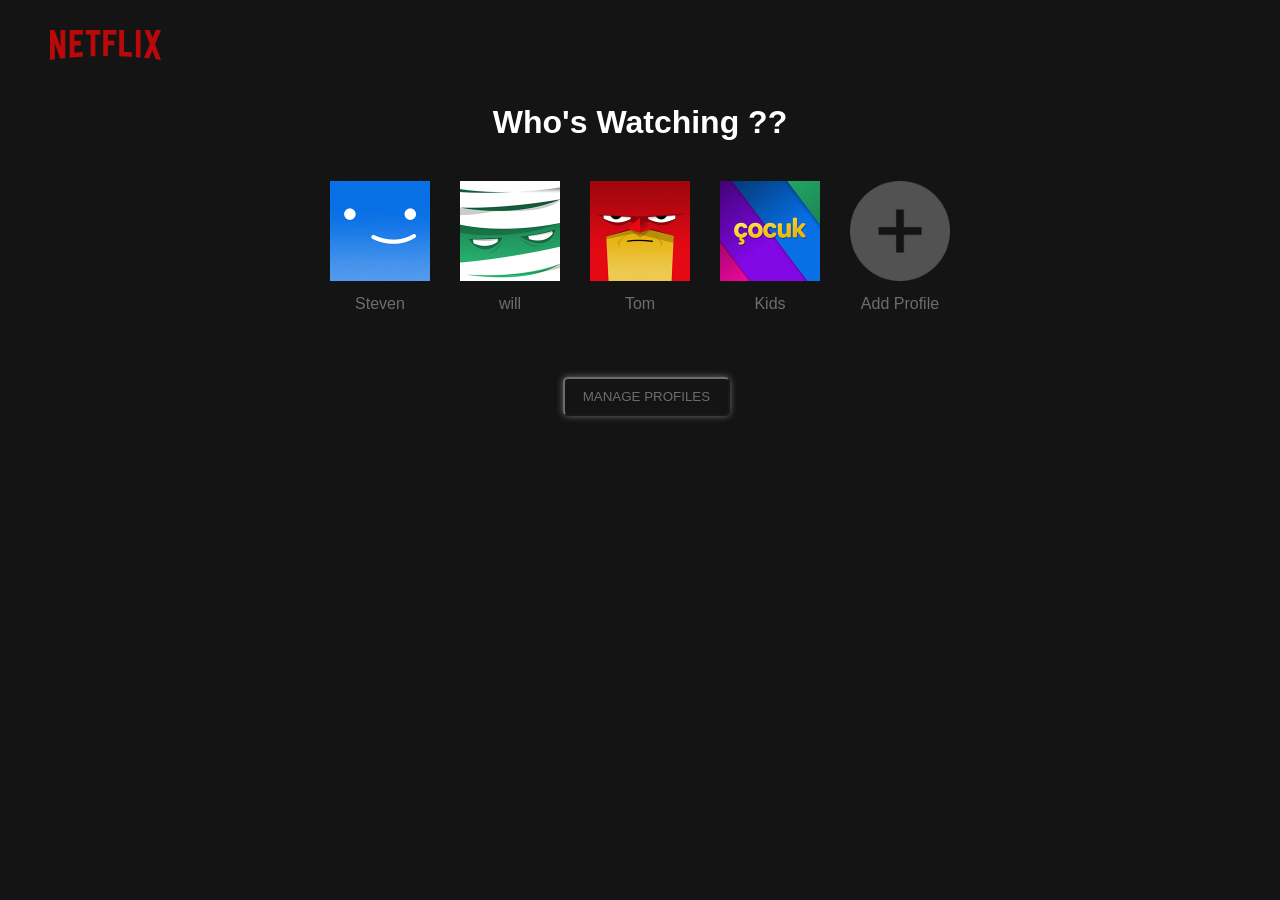
<file: Netflix/index.html>
<!DOCTYPE html>
<html lang="en">
<head>
    <meta charset="UTF-8">
    <meta name="viewport" content="width=device-width, initial-scale=1.0">
    <title>Profile-Page</title>
    <link rel="stylesheet" href="./style.css">
</head>
<body>
    <header>
        <nav>
            <div class="nav-data">
                <div class="data">
                    <img src="./HeaderLeft.png" >
                </div>
            </div>
        </nav>
    </header>

    <div class="container">
        <h1>Who's Watching ??</h1>
        <div class="container-data">
            <div  class="pics">
               <a href="./index1.html"><img src="./blue.png" height="100px"></a> 
                <p>Steven</p>
            </div>
            
            <div class="pics">
                <a href="./index1.html"><img src="./green white.png" height="100px"></a>
                <p>will</p>
            </div >
            <div class="pics">
               <a href="./index1.html"><img src="./red.png" height="100px"></a> 
                <p>Tom</p>
            </div>
            
            <div class="pics">
                <a href="./index1.html"><img src="./mix color.png" height="100px"></a>
                <p>Kids</p>
            </div>

            <div class="pics">
                <a href="#"><img src="./Add.png" height="100px"></a>
                <p>Add Profile</p>
            </div>
            
        </div>
        <button class="btn">MANAGE PROFILES</button>
    </div>
</body>
</html>
</file>
<file: Netflix/style.css>
*{
    margin: 0;
    padding: 0;
    box-sizing: border-box;
    font-family: Arial, Helvetica, sans-serif;
}
body{
    background-color: #141414;
}
.data{
  margin: 30px ;
  margin-left: 50px;
}
.container h1{
  text-align: center;
  margin-top: 40px;
  margin-bottom: 40px;
  color: white;
}
.container-data{
    display: flex;
    justify-content: center;
    align-items: center;
    gap: 30px;
}

.pics {
    transition: transform 0.5s;
}
.pics  p{
    color: #6D6D6E;
    text-align: center;
    margin-top: 10px;
}
.pics:hover{
    transform: translateY(-10px);
}
.btn{
    padding: 10px;
  border-radius: 5px;
  color: #6D6D6E;
  background-color: transparent;
  box-shadow: 0 0 7px;
  border-color: #6D6D6E;
  width: 13%;
  margin-left: 44%;
  margin-top: 5%;

}
.btn:hover{
    background-color: red;
}
.navbar{
    display: flex;
    justify-content: space-between;
    align-items: center;
    padding: 1px;
    border-radius: 10px;
    box-shadow: 0 0 10px;
}
.navbar .logo{
    margin-bottom: 10px;
}
.nav li{
    display: inline-block;
    margin-right: 20px;
    margin-left: 10px;
    margin-bottom: 5px;
    list-style: none;
    cursor: pointer;
    

}

.logo{
    margin-top: 15px;
    margin-left: 10px;
}
.navbar .logo1{
    margin-right: 10px;
    margin-top: 20px;
}
.nav li a{
    color: whitesmoke;
    text-decoration: none;
}
.nav li a:hover {
    background-color: red;
}
input{
    padding: 2px;
    border-radius:2px ;
    background-color: transparent;
    border-color:white;
    text-align: center;
    margin-right: 7px;
    margin-bottom: 30px;
}
.first-page-data h1 {
   color: white;
   margin-left: 70px;
   margin-top: 10px;
   font-size: 60px;
   font-weight: bold;
  
}
.first-page-data h2{
    color: white;
    margin-left: 50px;
    margin-top: 10px;
    margin-bottom: 20px;
   
    font-size: 45px;
}
.span{
    font-size: 60px;
    margin-left: 160px;
    
}
.first-page-data   p{
    color: white;
    font-size: 20px;
    margin-right: 10px;
    margin-left: 40px;
    margin-top: 1px;
}
.top{
    margin-right: 10px;
}
.first-page-data button{
    margin-left: 70px;
}
.first-page {
    display: flex;
    justify-content: center;
    align-items: center;
    height: 100vh;
    background: url('./MoviePoster.png') no-repeat center /cover;
    color: white;
   
}
.first-page-data h3{
    margin-left: 10px;
    font-size:24px ;
    margin-top: 30px;
}
.button1{
    padding: 15px;
    border-radius: 5px;
    width: 10%;
    margin-top: 20px;
    cursor: pointer;
}
.button1:hover{
 background-color: red;
 
}
.button2:hover{
    background-color: red;
   }
.button1 i{
    margin-right: 10px;
}
.button2 i{
    margin-right: 5px;
}
.button2{
    padding: 12px;
    border-radius: 5px;
    width: 15%;
    margin-top: 20px;
    background-color: transparent;
    box-shadow: 0 0 7px;
    color: #FFFFFF;
    cursor: pointer;
    
}
.one{
    display: flex;
    justify-content: center;
    align-items: center;
    padding-top: 20px;
    gap: 10px;
    cursor: pointer;
    margin-top: 10px;
    transition: transform 0.5s;
}
.one img:hover{
  background-color: red;
  transform: translateY(-10%);
}
.second-page{
    display: flex;
    justify-content: center;
    align-items: center;
    gap: 10px;
    margin-left: 10px;
    transition: transform 0.5s;
}
.second-page img:hover{
    background-color: red;
    cursor: pointer;
    transform: translateY(-10%);
}
.text{
    color: #E5E5E5;
    margin-top: 10px;
    margin-left: 80px;
    margin-bottom: 20px;
}
.social{
    display: flex;
    gap: 20px;
    padding-left: 10%;
    margin-bottom: 30px;
    margin-top: 10px;
}
.social img:hover{
    background-color: red;
 cursor: pointer;
}
.foot-data{
    display: flex;
    justify-content: space-evenly;
    align-items: center;

}
.foot-data li{
    list-style: none;
    margin-bottom: 20px;
}
.foot-data li a{
  text-decoration: none;
  color:#808080;
}
.foot-data li a:hover{
   color: red;
}
.foot{
    padding: 10px;
    border-radius: 10px;
    box-shadow: 0 0 10px;
}
.final{
    padding: 8px;
    border-radius: 1px;
    background-color: transparent;
    color: #808080;
    border-color: #808080;
    
}
.final:hover{
    background-color: red;
}

@media (max-width: 768px) {
 .navbar img{
        margin-bottom: 20px;
    }
 header nav{
    width: 100%;
    flex-wrap: nowrap;
}
  .navbar {
    flex-direction: column;
    text-align: center;
  }

  nav li {
    margin-top: 10px;
    text-align: center;
  }
  nav .logo1{
    height: 10px;
    padding: 10px;;

  }
    .container-data {
        width: 100%;
        height: 500px;
        margin: 20px; 
        
    }
    .container .btn{
         width: 40%;
         margin-left: 30%;   
    }

    .container h1{
        margin-top: 110px;
    }

    .pics {
        width: 80%; 
    }

    .btn {
        width: 80%; 
    }

    .first-page {
        flex-direction: column;
        justify-content: flex-start; 
        height: auto;
    }
    .span{
        display: flex;
        justify-content: center;
        margin-right: 90px;
        font-size: 30px;
    }
    .button1,.button2{
        width: 18%;
    }
    .one{
        flex-wrap: wrap;
        gap:1px;
    }
    .last{
        margin-right: 20px;
    }

    .first-page-data {
        text-align: center; 
        margin: 0 auto; 
    }

    .first-page-data h1, .first-page-data h2 {
        font-size: 30px; 
    }

    .first-page-data p {
        font-size: 16px; 
    }

    .second-page {
        flex-wrap: wrap; 
        justify-content: center; 
    }

    .second-page img {
        width: 45%; 
        margin: 5px; 
    }
}

@media (max-width: 480px) {

    .navbar{
        text-align: center;
        flex-direction: column;
        padding-left: 60px; 
       
    }
    .navbar .logo{
        margin-right: 60px;
    }
    .nav li a{
        flex-direction: column;
        flex-wrap: nowrap;
        font-size: 18px;
        margin: 60px;
    }
    .nav input{
        width: 60px;
    }
    .nav i{
        font-size: 18px;
    }
    .btn{
        height: auto;
    }
    .button1{
        width: 20%;
        padding: 9px;
        margin-bottom: 7px;
        padding-bottom: 10px;
    }
    .button2{
        width: 20%;
        padding: 2px;
        margin-right: 40px;
        padding-bottom: 10px;
    }
    .one img{
        height: auto;
        width: 75%;
        margin-top: 10px;
    }
    .first-page-data h1 {
        margin-top: 20px;
        font-size: 24px; 
    }

    .first-page-data h2 {
        font-size: 20px; 
    }

    .first-page-data p {
        font-size: 14px; 
    }

    .second-page img {
        width: 90%; 
    }
    .foot-data{
        text-align: center;
        flex-direction: column;
    }
  
    .container-data {
        flex-direction: column;
       height: 50%;
       margin-left: 100px;
       margin-bottom: 10px;
       gap: -10px;
    }
    .pics{
        margin-top: -20px;
    }
    .container.btn{
        margin-left: 10px;
    }
    .container-data p{
        text-align: start;
        margin-left: 30px;
    }
}
</file>
